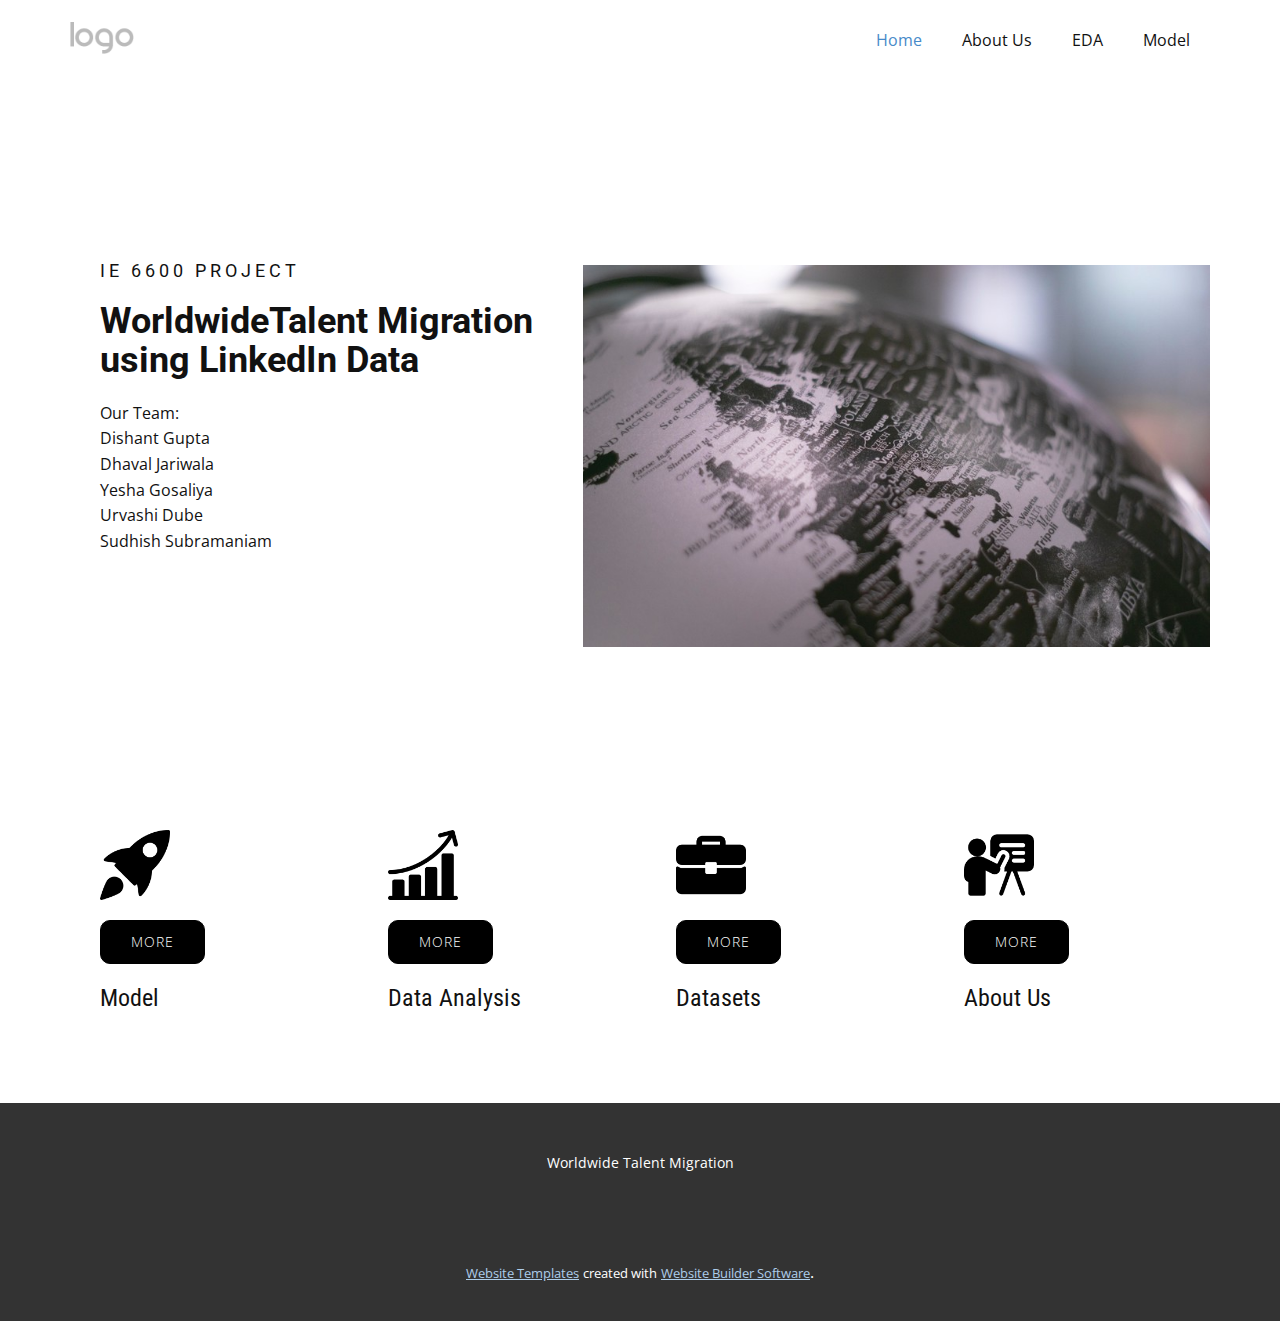
<file: project-RShiny- Thanos/app/www/html/index.html>
<!DOCTYPE html>
<html style="font-size: 16px;" lang="en"><head>
    <meta name="viewport" content="width=device-width, initial-scale=1.0">
    <meta charset="utf-8">
    <meta name="keywords" content="​Let nature boost your team&amp;apos;s creativity, INTUITIVE">
    <meta name="description" content="">
    <title>Home</title>
    <link rel="stylesheet" href="nicepage.css" media="screen">
<link rel="stylesheet" href="Home.css" media="screen">
    <script class="u-script" type="text/javascript" src="jquery.js" defer=""></script>
    <script class="u-script" type="text/javascript" src="nicepage.js" defer=""></script>
    <meta name="generator" content="Nicepage 5.1.5, nicepage.com">
    <link id="u-theme-google-font" rel="stylesheet" href="https://fonts.googleapis.com/css?family=Roboto:100,100i,300,300i,400,400i,500,500i,700,700i,900,900i|Open+Sans:300,300i,400,400i,500,500i,600,600i,700,700i,800,800i">
    <link id="u-page-google-font" rel="stylesheet" href="https://fonts.googleapis.com/css?family=Roboto+Condensed:300,300i,400,400i,700,700i">
    
    
    <script type="application/ld+json">{
		"@context": "http://schema.org",
		"@type": "Organization",
		"name": "",
		"logo": "images/default-logo.png"
}</script>
    <meta name="theme-color" content="#478ac9">
    <meta property="og:title" content="Home">
    <meta property="og:type" content="website">
  </head>
  <body data-home-page="Home.html" data-home-page-title="Home" class="u-body u-xl-mode" data-lang="en"><header class="u-clearfix u-header u-header" id="sec-365f"><div class="u-clearfix u-sheet u-valign-middle u-sheet-1">
        <a href="https://nicepage.com" class="u-image u-logo u-image-1">
          <img src="images/default-logo.png" class="u-logo-image u-logo-image-1">
        </a>
        <nav class="u-menu u-menu-one-level u-offcanvas u-menu-1">
          <div class="menu-collapse" style="font-size: 1rem; letter-spacing: 0px;">
            <a class="u-button-style u-custom-left-right-menu-spacing u-custom-padding-bottom u-custom-top-bottom-menu-spacing u-nav-link u-text-active-palette-1-base u-text-hover-palette-2-base" href="#">
              <svg class="u-svg-link" viewBox="0 0 24 24"><use xmlns:xlink="http://www.w3.org/1999/xlink" xlink:href="#menu-hamburger"></use></svg>
              <svg class="u-svg-content" version="1.1" id="menu-hamburger" viewBox="0 0 16 16" x="0px" y="0px" xmlns:xlink="http://www.w3.org/1999/xlink" xmlns="http://www.w3.org/2000/svg"><g><rect y="1" width="16" height="2"></rect><rect y="7" width="16" height="2"></rect><rect y="13" width="16" height="2"></rect>
</g></svg>
            </a>
          </div>
          <div class="u-custom-menu u-nav-container">
            <ul class="u-nav u-unstyled u-nav-1"><li class="u-nav-item"><a class="u-button-style u-nav-link u-text-active-palette-1-base u-text-hover-palette-2-base" href="Home.html" style="padding: 10px 20px;">Home</a>
</li><li class="u-nav-item"><a class="u-button-style u-nav-link u-text-active-palette-1-base u-text-hover-palette-2-base" href="About-Us.html" style="padding: 10px 20px;">About Us</a>
</li><li class="u-nav-item"><a class="u-button-style u-nav-link u-text-active-palette-1-base u-text-hover-palette-2-base" href="EDA.html" style="padding: 10px 20px;">EDA</a>
</li><li class="u-nav-item"><a class="u-button-style u-nav-link u-text-active-palette-1-base u-text-hover-palette-2-base" href="Model.html" style="padding: 10px 20px;">Model</a>
</li></ul>
          </div>
          <div class="u-custom-menu u-nav-container-collapse">
            <div class="u-black u-container-style u-inner-container-layout u-opacity u-opacity-95 u-sidenav">
              <div class="u-inner-container-layout u-sidenav-overflow">
                <div class="u-menu-close"></div>
                <ul class="u-align-center u-nav u-popupmenu-items u-unstyled u-nav-2"><li class="u-nav-item"><a class="u-button-style u-nav-link" href="Home.html">Home</a>
</li><li class="u-nav-item"><a class="u-button-style u-nav-link" href="About-Us.html">About Us</a>
</li><li class="u-nav-item"><a class="u-button-style u-nav-link" href="EDA.html">EDA</a>
</li><li class="u-nav-item"><a class="u-button-style u-nav-link" href="Model.html">Model</a>
</li></ul>
              </div>
            </div>
            <div class="u-black u-menu-overlay u-opacity u-opacity-70"></div>
          </div>
        </nav>
      </div></header>
    <section class="u-align-center u-clearfix u-section-1" id="carousel_847d">
      <div class="u-clearfix u-sheet u-sheet-1">
        <div class="u-clearfix u-expanded-width u-layout-wrap u-layout-wrap-1">
          <div class="u-layout">
            <div class="u-layout-row">
              <div class="u-align-left u-container-align-center-xs u-container-style u-layout-cell u-size-27-xl u-size-29-lg u-size-60-md u-size-60-sm u-size-60-xs u-layout-cell-1">
                <div class="u-container-layout u-container-layout-1">
                  <h6 class="u-align-center-xs u-text u-text-1">IE 6600 Project</h6>
                  <h2 class="u-align-center-xs u-text u-text-2"><b>WorldwideTalent Migration using​ LinkedIn Data</b>
                  </h2>
                  <p class="u-align-center-xs u-text u-text-3">Our Team:<br>Dishant Gupta<br> Dhaval Jariwala<br>Yesha Gosaliya<br>Urvashi Dube<br> Sudhish Subramaniam
                  </p>
                </div>
              </div>
              <div class="u-align-left u-container-style u-image u-image-contain u-layout-cell u-radius-10 u-size-31-lg u-size-33-xl u-size-60-md u-size-60-sm u-size-60-xs u-image-1" data-image-width="800" data-image-height="488">
                <div class="u-container-layout u-container-layout-2"></div>
              </div>
            </div>
          </div>
        </div>
        <div class="u-expanded-width u-list u-list-1">
          <div class="u-repeater u-repeater-1">
            <div class="u-align-left u-container-align-center-xs u-container-style u-list-item u-repeater-item u-white u-list-item-1">
              <div class="u-container-layout u-similar-container u-container-layout-3"><span class="u-align-center-xs u-file-icon u-icon u-icon-1"><img src="images/3064889.png" alt=""></span>
                <a href="Model.html" class="u-active-palette-1-base u-align-center-xs u-black u-border-1 u-border-active-grey-70 u-border-black u-border-hover-grey-70 u-btn u-btn-round u-button-style u-hover-palette-1-base u-radius-10 u-text-body-alt-color u-text-hover-white u-btn-1">more</a>
                <h4 class="u-align-center-xs u-custom-font u-font-roboto-condensed u-text u-text-4">Model</h4>
              </div>
            </div>
            <div class="u-align-left u-container-align-center-xs u-container-style u-list-item u-repeater-item u-video-cover u-white">
              <div class="u-container-layout u-similar-container u-container-layout-4"><span class="u-align-center-xs u-file-icon u-icon u-icon-2"><img src="images/2285559.png" alt=""></span>
                <a href="EDA.html" class="u-active-palette-1-base u-align-center-xs u-black u-border-1 u-border-active-grey-70 u-border-black u-border-hover-grey-70 u-btn u-btn-round u-button-style u-hover-palette-1-base u-radius-10 u-text-body-alt-color u-text-hover-white u-btn-2">more</a>
                <h4 class="u-align-center-xs u-custom-font u-font-roboto-condensed u-text u-text-5">Data Analysis</h4>
              </div>
            </div>
            <div class="u-align-left u-container-align-center-xs u-container-style u-list-item u-repeater-item u-video-cover u-white">
              <div class="u-container-layout u-similar-container u-container-layout-5"><span class="u-align-center-xs u-file-icon u-icon u-icon-3"><img src="images/522510.png" alt=""></span>
                <a href="https://datacatalog.worldbank.org/search/dataset/0038044/Talent-Migration---LinkedIn-Data-" class="u-active-palette-1-base u-align-center-xs u-black u-border-1 u-border-active-grey-70 u-border-black u-border-hover-grey-70 u-btn u-btn-round u-button-style u-hover-palette-1-base u-radius-10 u-text-body-alt-color u-text-hover-white u-btn-3">more</a>
                <h4 class="u-align-center-xs u-custom-font u-font-roboto-condensed u-text u-text-6">Datasets</h4>
              </div>
            </div>
            <div class="u-align-left u-container-align-center-xs u-container-style u-list-item u-repeater-item u-video-cover u-white">
              <div class="u-container-layout u-similar-container u-container-layout-6"><span class="u-align-center-xs u-file-icon u-icon u-icon-4"><img src="images/1436766.png" alt=""></span>
                <a href="About-Us.html" class="u-active-palette-1-base u-align-center-xs u-black u-border-1 u-border-active-grey-70 u-border-black u-border-hover-grey-70 u-btn u-btn-round u-button-style u-hover-palette-1-base u-radius-10 u-text-body-alt-color u-text-hover-white u-btn-4">more</a>
                <h4 class="u-align-center-xs u-custom-font u-font-roboto-condensed u-text u-text-7">About Us</h4>
              </div>
            </div>
          </div>
        </div>
      </div>
    </section>
    
    
    <footer class="u-align-center u-clearfix u-footer u-grey-80 u-footer" id="sec-2a1e"><div class="u-clearfix u-sheet u-sheet-1">
        <p class="u-small-text u-text u-text-variant u-text-1">Worldwide Talent Migration</p>
      </div></footer>
    <section class="u-backlink u-clearfix u-grey-80">
      <a class="u-link" href="https://nicepage.com/website-templates" target="_blank">
        <span>Website Templates</span>
      </a>
      <p class="u-text">
        <span>created with</span>
      </p>
      <a class="u-link" href="" target="_blank">
        <span>Website Builder Software</span>
      </a>. 
    </section>
  
</body></html>
</file>
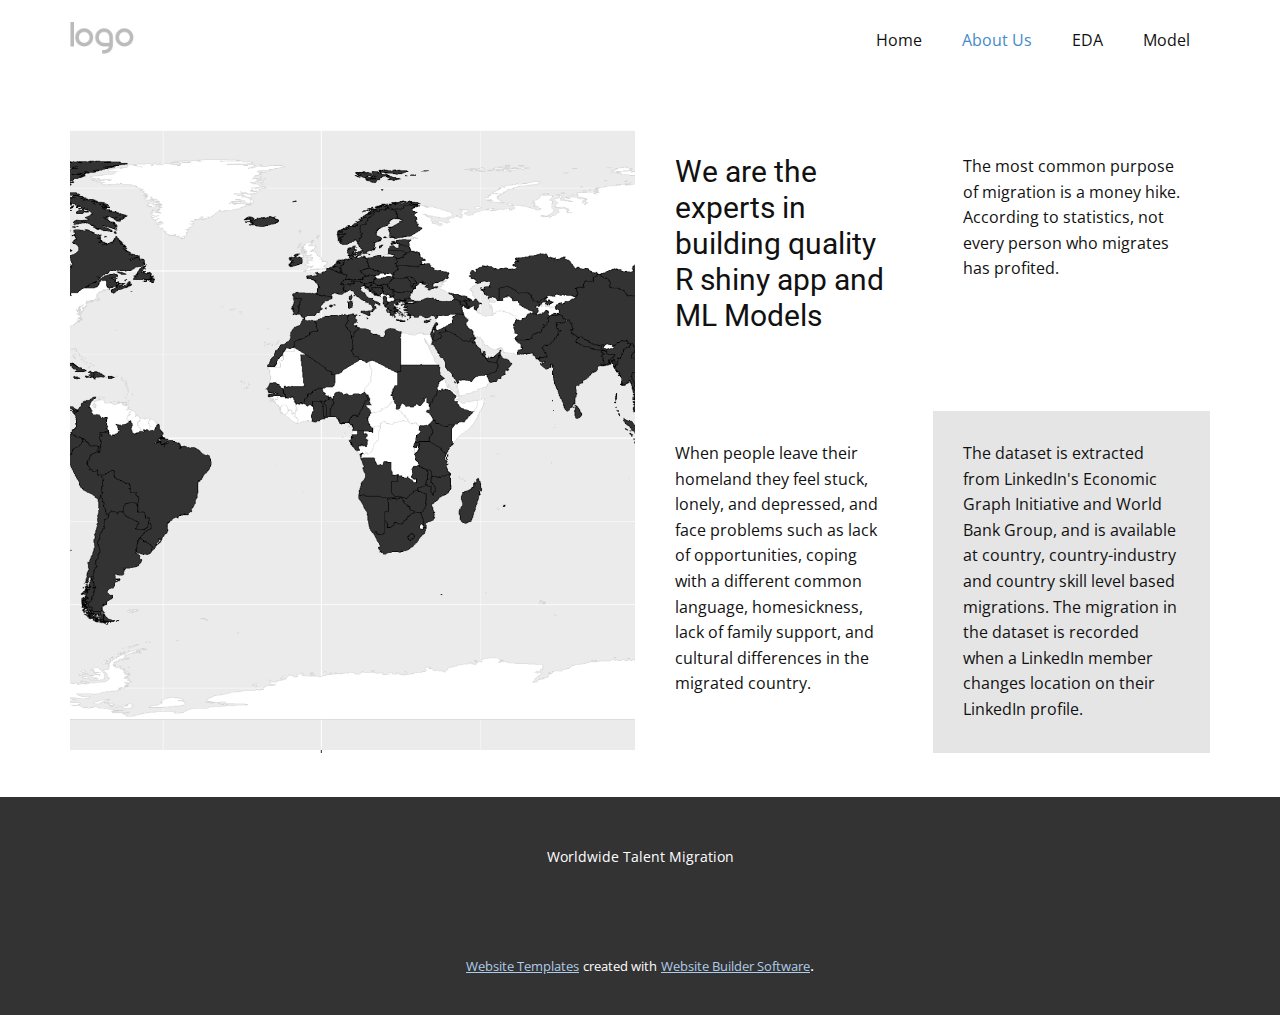
<file: project-RShiny- Thanos/app/www/html/About-Us.html>
<!DOCTYPE html>
<html style="font-size: 16px;" lang="en"><head>
    <meta name="viewport" content="width=device-width, initial-scale=1.0">
    <meta charset="utf-8">
    <meta name="keywords" content="">
    <meta name="description" content="">
    <title>About Us</title>
    <link rel="stylesheet" href="nicepage.css" media="screen">
<link rel="stylesheet" href="About-Us.css" media="screen">
    <script class="u-script" type="text/javascript" src="jquery.js" defer=""></script>
    <script class="u-script" type="text/javascript" src="nicepage.js" defer=""></script>
    <meta name="generator" content="Nicepage 5.1.5, nicepage.com">
    <link id="u-theme-google-font" rel="stylesheet" href="https://fonts.googleapis.com/css?family=Roboto:100,100i,300,300i,400,400i,500,500i,700,700i,900,900i|Open+Sans:300,300i,400,400i,500,500i,600,600i,700,700i,800,800i">
    
    
    <script type="application/ld+json">{
		"@context": "http://schema.org",
		"@type": "Organization",
		"name": "",
		"logo": "images/default-logo.png"
}</script>
    <meta name="theme-color" content="#478ac9">
    <meta property="og:title" content="About Us">
    <meta property="og:type" content="website">
  </head>
  <body class="u-body u-xl-mode" data-lang="en"><header class="u-clearfix u-header u-header" id="sec-365f"><div class="u-clearfix u-sheet u-valign-middle u-sheet-1">
        <a href="https://nicepage.com" class="u-image u-logo u-image-1">
          <img src="images/default-logo.png" class="u-logo-image u-logo-image-1">
        </a>
        <nav class="u-menu u-menu-one-level u-offcanvas u-menu-1">
          <div class="menu-collapse" style="font-size: 1rem; letter-spacing: 0px;">
            <a class="u-button-style u-custom-left-right-menu-spacing u-custom-padding-bottom u-custom-top-bottom-menu-spacing u-nav-link u-text-active-palette-1-base u-text-hover-palette-2-base" href="#">
              <svg class="u-svg-link" viewBox="0 0 24 24"><use xmlns:xlink="http://www.w3.org/1999/xlink" xlink:href="#menu-hamburger"></use></svg>
              <svg class="u-svg-content" version="1.1" id="menu-hamburger" viewBox="0 0 16 16" x="0px" y="0px" xmlns:xlink="http://www.w3.org/1999/xlink" xmlns="http://www.w3.org/2000/svg"><g><rect y="1" width="16" height="2"></rect><rect y="7" width="16" height="2"></rect><rect y="13" width="16" height="2"></rect>
</g></svg>
            </a>
          </div>
          <div class="u-custom-menu u-nav-container">
            <ul class="u-nav u-unstyled u-nav-1"><li class="u-nav-item"><a class="u-button-style u-nav-link u-text-active-palette-1-base u-text-hover-palette-2-base" href="Home.html" style="padding: 10px 20px;">Home</a>
</li><li class="u-nav-item"><a class="u-button-style u-nav-link u-text-active-palette-1-base u-text-hover-palette-2-base" href="About-Us.html" style="padding: 10px 20px;">About Us</a>
</li><li class="u-nav-item"><a class="u-button-style u-nav-link u-text-active-palette-1-base u-text-hover-palette-2-base" href="EDA.html" style="padding: 10px 20px;">EDA</a>
</li><li class="u-nav-item"><a class="u-button-style u-nav-link u-text-active-palette-1-base u-text-hover-palette-2-base" href="Model.html" style="padding: 10px 20px;">Model</a>
</li></ul>
          </div>
          <div class="u-custom-menu u-nav-container-collapse">
            <div class="u-black u-container-style u-inner-container-layout u-opacity u-opacity-95 u-sidenav">
              <div class="u-inner-container-layout u-sidenav-overflow">
                <div class="u-menu-close"></div>
                <ul class="u-align-center u-nav u-popupmenu-items u-unstyled u-nav-2"><li class="u-nav-item"><a class="u-button-style u-nav-link" href="Home.html">Home</a>
</li><li class="u-nav-item"><a class="u-button-style u-nav-link" href="About-Us.html">About Us</a>
</li><li class="u-nav-item"><a class="u-button-style u-nav-link" href="EDA.html">EDA</a>
</li><li class="u-nav-item"><a class="u-button-style u-nav-link" href="Model.html">Model</a>
</li></ul>
              </div>
            </div>
            <div class="u-black u-menu-overlay u-opacity u-opacity-70"></div>
          </div>
        </nav>
      </div></header>
    <section class="u-clearfix u-section-1" id="sec-c10e">
      <div class="u-clearfix u-sheet u-sheet-1">
        <div class="u-clearfix u-expanded-width u-gutter-10 u-layout-wrap u-layout-wrap-1">
          <div class="u-layout">
            <div class="u-layout-row">
              <div class="u-size-30 u-size-60-md">
                <div class="u-layout-col">
                  <div class="u-container-style u-image u-layout-cell u-left-cell u-size-60 u-image-1" src="" data-image-width="2082" data-image-height="1017">
                    <div class="u-container-layout u-valign-middle u-container-layout-1"></div>
                  </div>
                </div>
              </div>
              <div class="u-size-30 u-size-60-md">
                <div class="u-layout-col">
                  <div class="u-size-30">
                    <div class="u-layout-row">
                      <div class="u-align-left u-container-style u-layout-cell u-size-30 u-layout-cell-2">
                        <div class="u-container-layout u-valign-top u-container-layout-2">
                          <h3 class="u-text u-text-1">We are the experts in building quality R shiny app and ML Models</h3>
                        </div>
                      </div>
                      <div class="u-align-left u-container-style u-layout-cell u-right-cell u-size-30 u-layout-cell-3">
                        <div class="u-container-layout u-valign-top u-container-layout-3">
                          <p class="u-text u-text-2"> The most common purpose of migration is a money hike. According to
statistics, not every person who migrates has profited. </p>
                        </div>
                      </div>
                    </div>
                  </div>
                  <div class="u-size-30">
                    <div class="u-layout-row">
                      <div class="u-align-left u-container-style u-layout-cell u-size-30 u-layout-cell-4">
                        <div class="u-container-layout u-valign-top u-container-layout-4">
                          <p class="u-text u-text-3"> When people
leave their homeland they feel stuck, lonely, and depressed, and face
problems such as lack of opportunities, coping with a different
common language, homesickness, lack of family support, and cultural
differences in the migrated country. </p>
                        </div>
                      </div>
                      <div class="u-align-left u-container-style u-grey-10 u-layout-cell u-right-cell u-size-30 u-layout-cell-5">
                        <div class="u-container-layout u-valign-top u-container-layout-5">
                          <p class="u-text u-text-4"> The dataset is extracted from LinkedIn's Economic Graph Initiative and
World Bank Group, and is available at country, country-industry and
country skill level based migrations.
The migration in the dataset is recorded when a LinkedIn member
changes location on their LinkedIn profile.</p>
                        </div>
                      </div>
                    </div>
                  </div>
                </div>
              </div>
            </div>
          </div>
        </div>
      </div>
    </section>
    
    
    <footer class="u-align-center u-clearfix u-footer u-grey-80 u-footer" id="sec-2a1e"><div class="u-clearfix u-sheet u-sheet-1">
        <p class="u-small-text u-text u-text-variant u-text-1">Worldwide Talent Migration</p>
      </div></footer>
    <section class="u-backlink u-clearfix u-grey-80">
      <a class="u-link" href="https://nicepage.com/website-templates" target="_blank">
        <span>Website Templates</span>
      </a>
      <p class="u-text">
        <span>created with</span>
      </p>
      <a class="u-link" href="" target="_blank">
        <span>Website Builder Software</span>
      </a>. 
    </section>
  
</body></html>
</file>
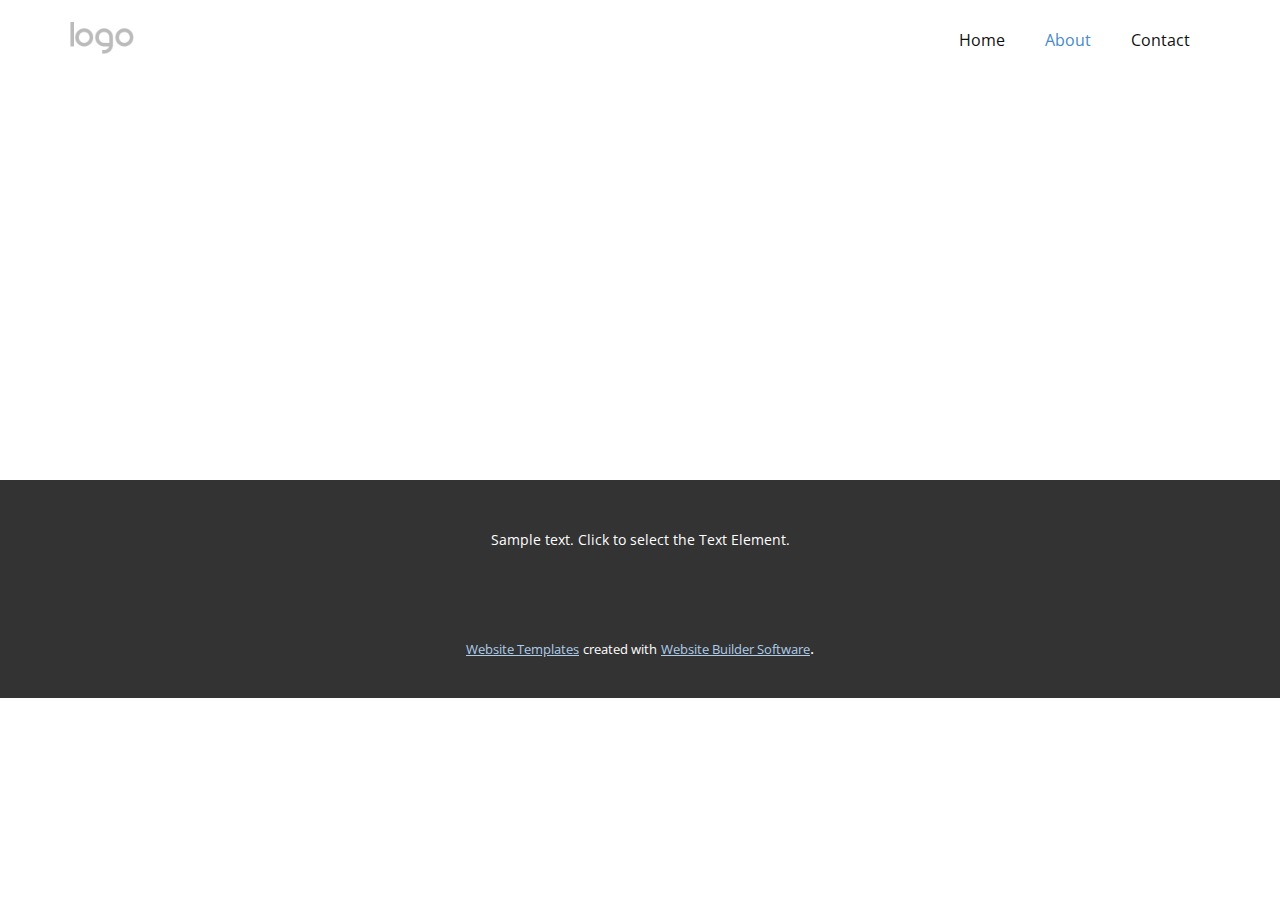
<file: project-RShiny- Thanos/app/www/html/About.html>
<!DOCTYPE html>
<html style="font-size: 16px;" lang="en"><head>
    <meta name="viewport" content="width=device-width, initial-scale=1.0">
    <meta charset="utf-8">
    <meta name="keywords" content="">
    <meta name="description" content="">
    <title>About</title>
    <link rel="stylesheet" href="nicepage.css" media="screen">
<link rel="stylesheet" href="About.css" media="screen">
    <script class="u-script" type="text/javascript" src="jquery.js" defer=""></script>
    <script class="u-script" type="text/javascript" src="nicepage.js" defer=""></script>
    <meta name="generator" content="Nicepage 5.1.5, nicepage.com">
    <link id="u-theme-google-font" rel="stylesheet" href="https://fonts.googleapis.com/css?family=Roboto:100,100i,300,300i,400,400i,500,500i,700,700i,900,900i|Open+Sans:300,300i,400,400i,500,500i,600,600i,700,700i,800,800i">
    
    
    <script type="application/ld+json">{
		"@context": "http://schema.org",
		"@type": "Organization",
		"name": "",
		"logo": "images/default-logo.png"
}</script>
    <meta name="theme-color" content="#478ac9">
    <meta property="og:title" content="About">
    <meta property="og:type" content="website">
  </head>
  <body class="u-body u-xl-mode" data-lang="en"><header class="u-clearfix u-header u-header" id="sec-365f"><div class="u-clearfix u-sheet u-valign-middle u-sheet-1">
        <a href="https://nicepage.com" class="u-image u-logo u-image-1">
          <img src="images/default-logo.png" class="u-logo-image u-logo-image-1">
        </a>
        <nav class="u-menu u-menu-dropdown u-offcanvas u-menu-1">
          <div class="menu-collapse" style="font-size: 1rem; letter-spacing: 0px;">
            <a class="u-button-style u-custom-left-right-menu-spacing u-custom-padding-bottom u-custom-top-bottom-menu-spacing u-nav-link u-text-active-palette-1-base u-text-hover-palette-2-base" href="#">
              <svg class="u-svg-link" viewBox="0 0 24 24"><use xmlns:xlink="http://www.w3.org/1999/xlink" xlink:href="#menu-hamburger"></use></svg>
              <svg class="u-svg-content" version="1.1" id="menu-hamburger" viewBox="0 0 16 16" x="0px" y="0px" xmlns:xlink="http://www.w3.org/1999/xlink" xmlns="http://www.w3.org/2000/svg"><g><rect y="1" width="16" height="2"></rect><rect y="7" width="16" height="2"></rect><rect y="13" width="16" height="2"></rect>
</g></svg>
            </a>
          </div>
          <div class="u-nav-container">
            <ul class="u-nav u-unstyled u-nav-1"><li class="u-nav-item"><a class="u-button-style u-nav-link u-text-active-palette-1-base u-text-hover-palette-2-base" href="Home.html" style="padding: 10px 20px;">Home</a>
</li><li class="u-nav-item"><a class="u-button-style u-nav-link u-text-active-palette-1-base u-text-hover-palette-2-base" href="About.html" style="padding: 10px 20px;">About</a>
</li><li class="u-nav-item"><a class="u-button-style u-nav-link u-text-active-palette-1-base u-text-hover-palette-2-base" href="Contact.html" style="padding: 10px 20px;">Contact</a>
</li></ul>
          </div>
          <div class="u-nav-container-collapse">
            <div class="u-black u-container-style u-inner-container-layout u-opacity u-opacity-95 u-sidenav">
              <div class="u-inner-container-layout u-sidenav-overflow">
                <div class="u-menu-close"></div>
                <ul class="u-align-center u-nav u-popupmenu-items u-unstyled u-nav-2"><li class="u-nav-item"><a class="u-button-style u-nav-link" href="Home.html">Home</a>
</li><li class="u-nav-item"><a class="u-button-style u-nav-link" href="About.html">About</a>
</li><li class="u-nav-item"><a class="u-button-style u-nav-link" href="Contact.html">Contact</a>
</li></ul>
              </div>
            </div>
            <div class="u-black u-menu-overlay u-opacity u-opacity-70"></div>
          </div>
        </nav>
      </div></header>
    <section class="u-clearfix u-section-1" id="sec-3f02">
      <div class="u-clearfix u-sheet u-sheet-1"></div>
    </section>
    
    
    <footer class="u-align-center u-clearfix u-footer u-grey-80 u-footer" id="sec-2a1e"><div class="u-clearfix u-sheet u-sheet-1">
        <p class="u-small-text u-text u-text-variant u-text-1">Sample text. Click to select the Text Element.</p>
      </div></footer>
    <section class="u-backlink u-clearfix u-grey-80">
      <a class="u-link" href="https://nicepage.com/website-templates" target="_blank">
        <span>Website Templates</span>
      </a>
      <p class="u-text">
        <span>created with</span>
      </p>
      <a class="u-link" href="" target="_blank">
        <span>Website Builder Software</span>
      </a>. 
    </section>
  
</body></html>
</file>
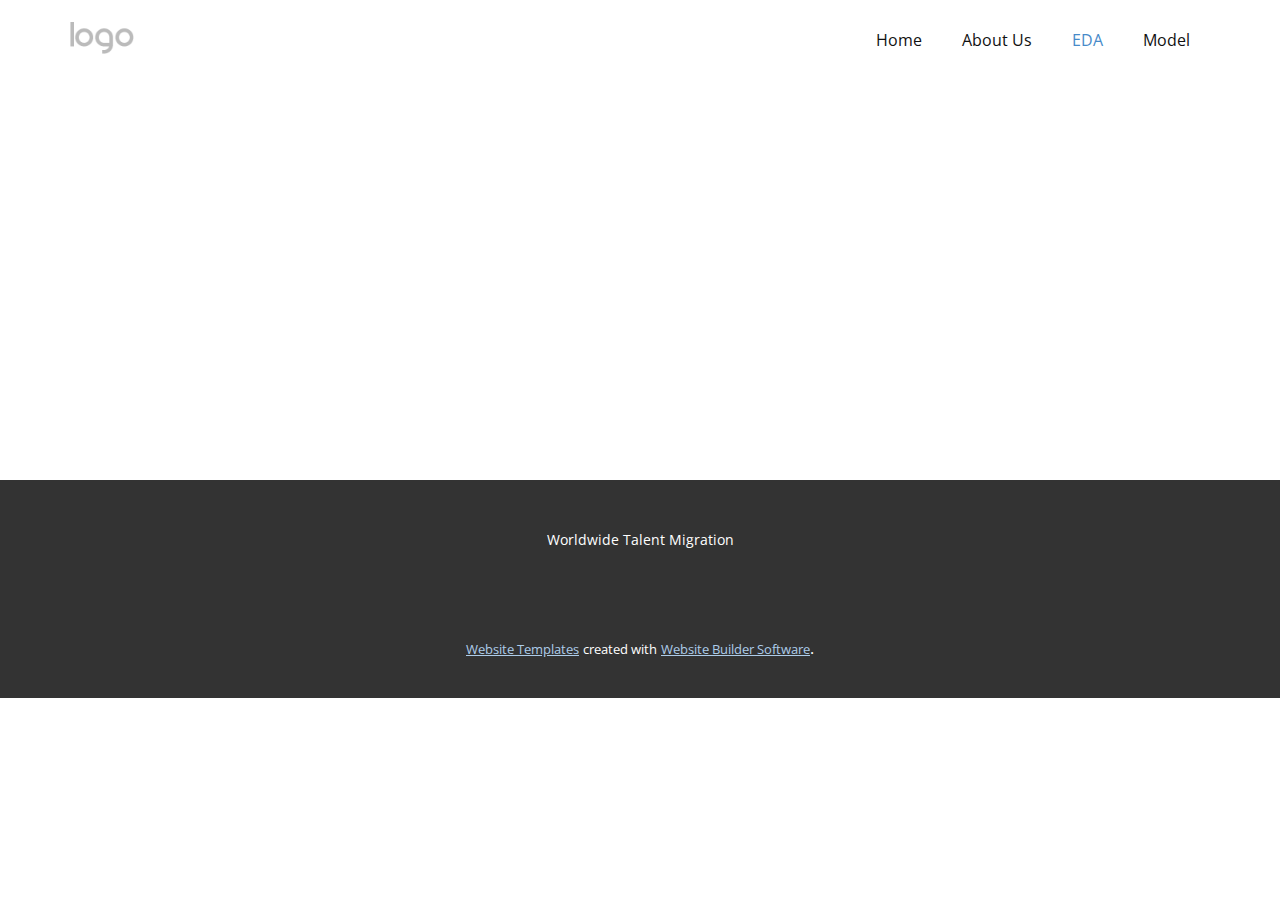
<file: project-RShiny- Thanos/app/www/html/EDA.html>
<!DOCTYPE html>
<html style="font-size: 16px;" lang="en"><head>
    <meta name="viewport" content="width=device-width, initial-scale=1.0">
    <meta charset="utf-8">
    <meta name="keywords" content="">
    <meta name="description" content="">
    <title>EDA</title>
    <link rel="stylesheet" href="nicepage.css" media="screen">
<link rel="stylesheet" href="EDA.css" media="screen">
    <script class="u-script" type="text/javascript" src="jquery.js" defer=""></script>
    <script class="u-script" type="text/javascript" src="nicepage.js" defer=""></script>
    <meta name="generator" content="Nicepage 5.1.5, nicepage.com">
    <link id="u-theme-google-font" rel="stylesheet" href="https://fonts.googleapis.com/css?family=Roboto:100,100i,300,300i,400,400i,500,500i,700,700i,900,900i|Open+Sans:300,300i,400,400i,500,500i,600,600i,700,700i,800,800i">
    
    
    <script type="application/ld+json">{
		"@context": "http://schema.org",
		"@type": "Organization",
		"name": "",
		"logo": "images/default-logo.png"
}</script>
    <meta name="theme-color" content="#478ac9">
    <meta property="og:title" content="EDA">
    <meta property="og:type" content="website">
  </head>
  <body class="u-body u-xl-mode" data-lang="en"><header class="u-clearfix u-header u-header" id="sec-365f"><div class="u-clearfix u-sheet u-valign-middle u-sheet-1">
        <a href="https://nicepage.com" class="u-image u-logo u-image-1">
          <img src="images/default-logo.png" class="u-logo-image u-logo-image-1">
        </a>
        <nav class="u-menu u-menu-one-level u-offcanvas u-menu-1">
          <div class="menu-collapse" style="font-size: 1rem; letter-spacing: 0px;">
            <a class="u-button-style u-custom-left-right-menu-spacing u-custom-padding-bottom u-custom-top-bottom-menu-spacing u-nav-link u-text-active-palette-1-base u-text-hover-palette-2-base" href="#">
              <svg class="u-svg-link" viewBox="0 0 24 24"><use xmlns:xlink="http://www.w3.org/1999/xlink" xlink:href="#menu-hamburger"></use></svg>
              <svg class="u-svg-content" version="1.1" id="menu-hamburger" viewBox="0 0 16 16" x="0px" y="0px" xmlns:xlink="http://www.w3.org/1999/xlink" xmlns="http://www.w3.org/2000/svg"><g><rect y="1" width="16" height="2"></rect><rect y="7" width="16" height="2"></rect><rect y="13" width="16" height="2"></rect>
</g></svg>
            </a>
          </div>
          <div class="u-custom-menu u-nav-container">
            <ul class="u-nav u-unstyled u-nav-1"><li class="u-nav-item"><a class="u-button-style u-nav-link u-text-active-palette-1-base u-text-hover-palette-2-base" href="Home.html" style="padding: 10px 20px;">Home</a>
</li><li class="u-nav-item"><a class="u-button-style u-nav-link u-text-active-palette-1-base u-text-hover-palette-2-base" href="About-Us.html" style="padding: 10px 20px;">About Us</a>
</li><li class="u-nav-item"><a class="u-button-style u-nav-link u-text-active-palette-1-base u-text-hover-palette-2-base" href="EDA.html" style="padding: 10px 20px;">EDA</a>
</li><li class="u-nav-item"><a class="u-button-style u-nav-link u-text-active-palette-1-base u-text-hover-palette-2-base" href="Model.html" style="padding: 10px 20px;">Model</a>
</li></ul>
          </div>
          <div class="u-custom-menu u-nav-container-collapse">
            <div class="u-black u-container-style u-inner-container-layout u-opacity u-opacity-95 u-sidenav">
              <div class="u-inner-container-layout u-sidenav-overflow">
                <div class="u-menu-close"></div>
                <ul class="u-align-center u-nav u-popupmenu-items u-unstyled u-nav-2"><li class="u-nav-item"><a class="u-button-style u-nav-link" href="Home.html">Home</a>
</li><li class="u-nav-item"><a class="u-button-style u-nav-link" href="About-Us.html">About Us</a>
</li><li class="u-nav-item"><a class="u-button-style u-nav-link" href="EDA.html">EDA</a>
</li><li class="u-nav-item"><a class="u-button-style u-nav-link" href="Model.html">Model</a>
</li></ul>
              </div>
            </div>
            <div class="u-black u-menu-overlay u-opacity u-opacity-70"></div>
          </div>
        </nav>
      </div></header>
    <section class="u-clearfix u-section-1" id="sec-6eb1">
      <div class="u-clearfix u-sheet u-sheet-1"></div>
    </section>
    
    
    <footer class="u-align-center u-clearfix u-footer u-grey-80 u-footer" id="sec-2a1e"><div class="u-clearfix u-sheet u-sheet-1">
        <p class="u-small-text u-text u-text-variant u-text-1">Worldwide Talent Migration</p>
      </div></footer>
    <section class="u-backlink u-clearfix u-grey-80">
      <a class="u-link" href="https://nicepage.com/website-templates" target="_blank">
        <span>Website Templates</span>
      </a>
      <p class="u-text">
        <span>created with</span>
      </p>
      <a class="u-link" href="" target="_blank">
        <span>Website Builder Software</span>
      </a>. 
    </section>
  
</body></html>
</file>
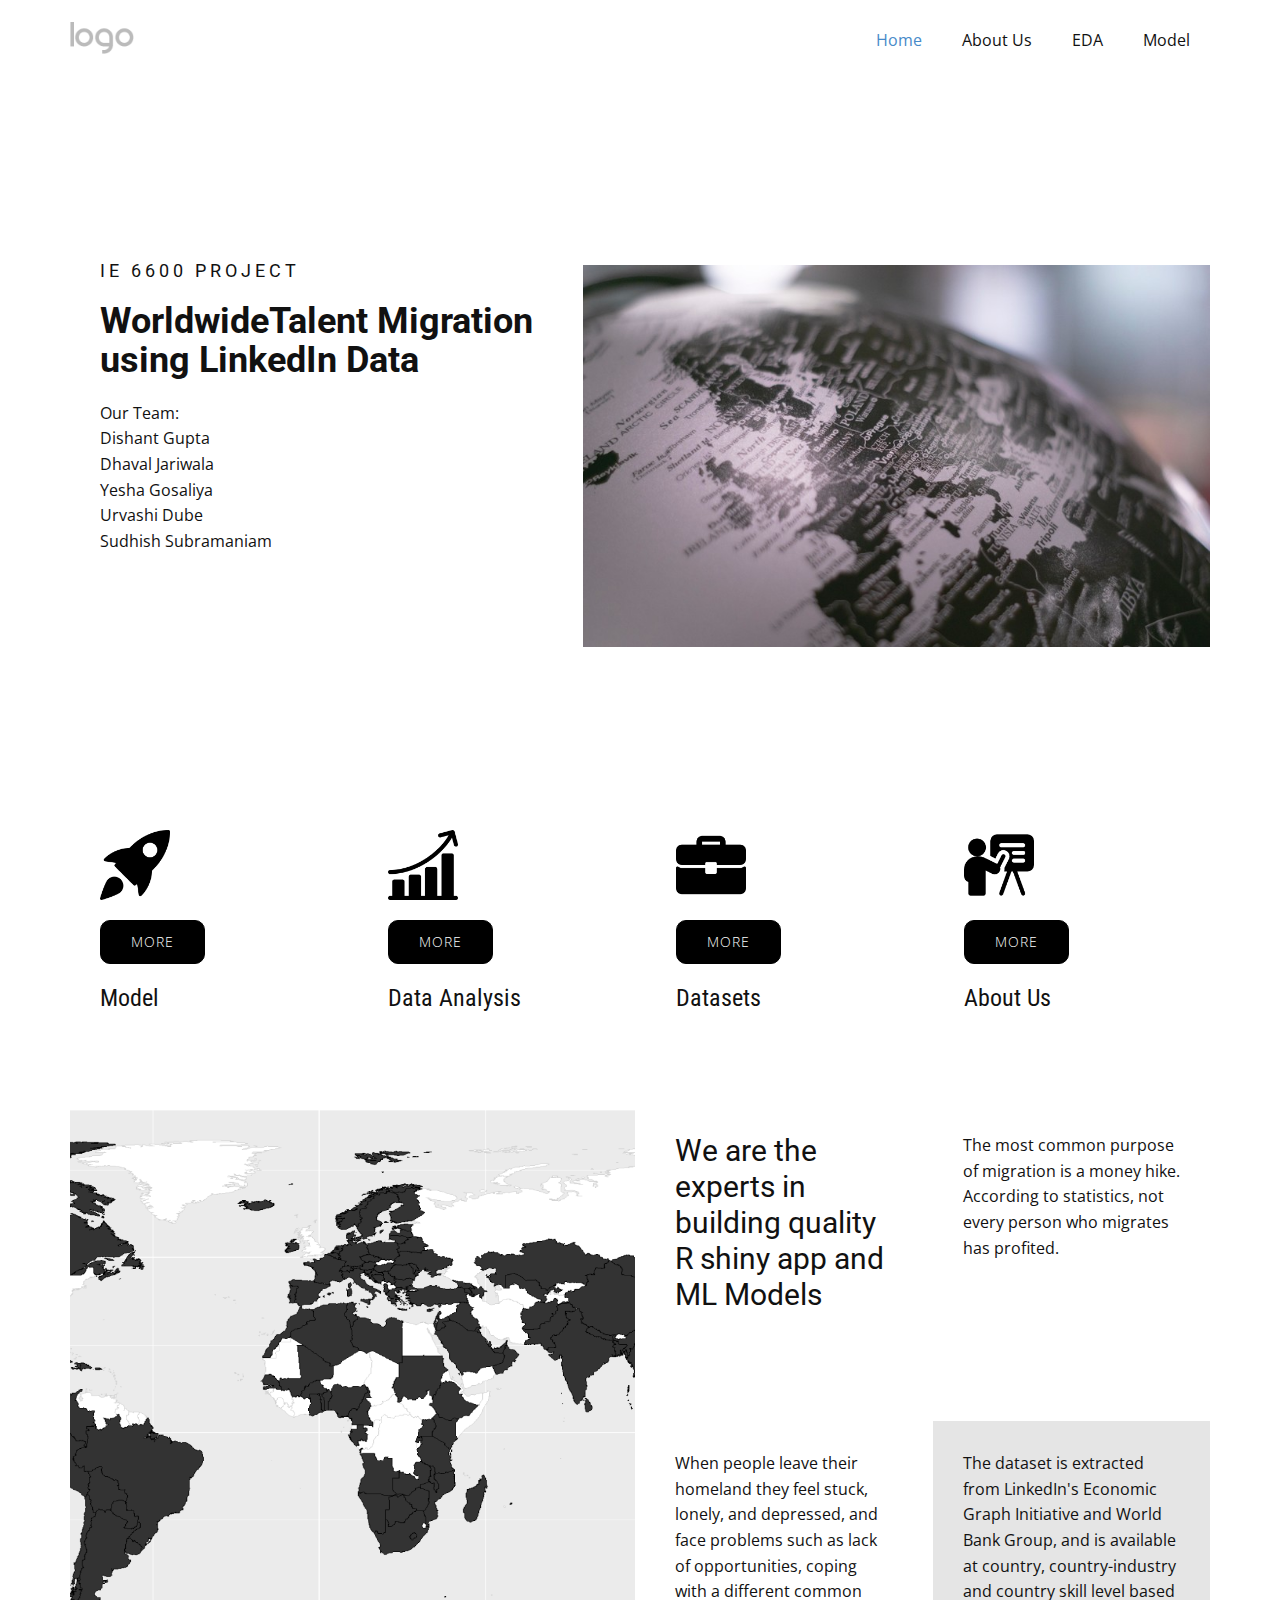
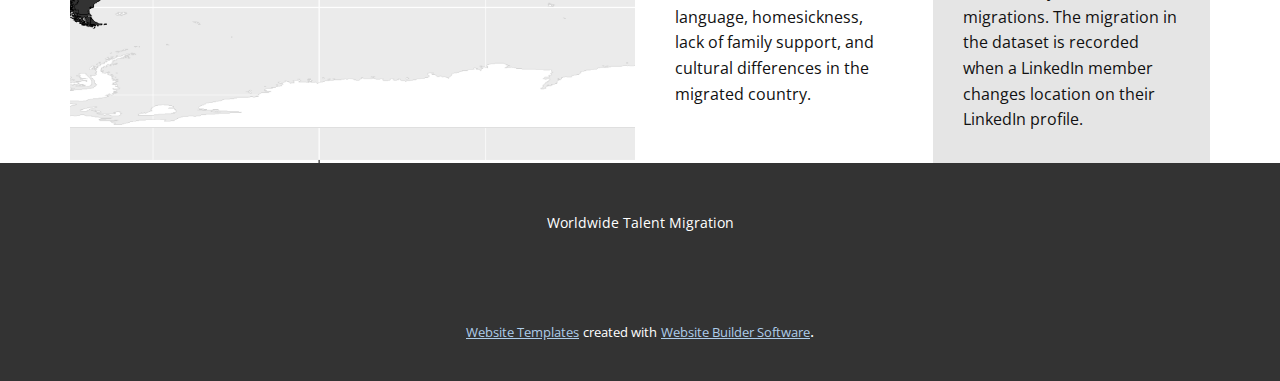
<file: project-RShiny- Thanos/app/www/html/Home.html>
<!DOCTYPE html>
<html style="font-size: 16px;" lang="en"><head>
    <meta name="viewport" content="width=device-width, initial-scale=1.0">
    <meta charset="utf-8">
    <meta name="keywords" content="​Let nature boost your team&amp;apos;s creativity, INTUITIVE">
    <meta name="description" content="">
    <title>Home</title>
    <link rel="stylesheet" href="nicepage.css" media="screen">
<link rel="stylesheet" href="Home.css" media="screen">
    <script class="u-script" type="text/javascript" src="jquery.js" defer=""></script>
    <script class="u-script" type="text/javascript" src="nicepage.js" defer=""></script>
    <meta name="generator" content="Nicepage 5.1.5, nicepage.com">
    <link id="u-theme-google-font" rel="stylesheet" href="https://fonts.googleapis.com/css?family=Roboto:100,100i,300,300i,400,400i,500,500i,700,700i,900,900i|Open+Sans:300,300i,400,400i,500,500i,600,600i,700,700i,800,800i">
    <link id="u-page-google-font" rel="stylesheet" href="https://fonts.googleapis.com/css?family=Roboto+Condensed:300,300i,400,400i,700,700i">
    
    
    
    <script type="application/ld+json">{
		"@context": "http://schema.org",
		"@type": "Organization",
		"name": "",
		"logo": "images/default-logo.png"
}</script>
    <meta name="theme-color" content="#478ac9">
    <meta property="og:title" content="Home">
    <meta property="og:type" content="website">
  </head>
  <body class="u-body u-xl-mode" data-lang="en"><header class="u-clearfix u-header u-header" id="sec-365f"><div class="u-clearfix u-sheet u-valign-middle u-sheet-1">
        <a href="https://nicepage.com" class="u-image u-logo u-image-1">
          <img src="images/default-logo.png" class="u-logo-image u-logo-image-1">
        </a>
        <nav class="u-menu u-menu-one-level u-offcanvas u-menu-1">
          <div class="menu-collapse" style="font-size: 1rem; letter-spacing: 0px;">
            <a class="u-button-style u-custom-left-right-menu-spacing u-custom-padding-bottom u-custom-top-bottom-menu-spacing u-nav-link u-text-active-palette-1-base u-text-hover-palette-2-base" href="#">
              <svg class="u-svg-link" viewBox="0 0 24 24"><use xmlns:xlink="http://www.w3.org/1999/xlink" xlink:href="#menu-hamburger"></use></svg>
              <svg class="u-svg-content" version="1.1" id="menu-hamburger" viewBox="0 0 16 16" x="0px" y="0px" xmlns:xlink="http://www.w3.org/1999/xlink" xmlns="http://www.w3.org/2000/svg"><g><rect y="1" width="16" height="2"></rect><rect y="7" width="16" height="2"></rect><rect y="13" width="16" height="2"></rect>
</g></svg>
            </a>
          </div>
          <div class="u-custom-menu u-nav-container">
            <ul class="u-nav u-unstyled u-nav-1"><li class="u-nav-item"><a class="u-button-style u-nav-link u-text-active-palette-1-base u-text-hover-palette-2-base" href="Home.html" style="padding: 10px 20px;">Home</a>
</li><li class="u-nav-item"><a class="u-button-style u-nav-link u-text-active-palette-1-base u-text-hover-palette-2-base" href="About-Us.html" style="padding: 10px 20px;">About Us</a>
</li><li class="u-nav-item"><a class="u-button-style u-nav-link u-text-active-palette-1-base u-text-hover-palette-2-base" href="EDA.html" style="padding: 10px 20px;">EDA</a>
</li><li class="u-nav-item"><a class="u-button-style u-nav-link u-text-active-palette-1-base u-text-hover-palette-2-base" href="Model.html" style="padding: 10px 20px;">Model</a>
</li></ul>
          </div>
          <div class="u-custom-menu u-nav-container-collapse">
            <div class="u-black u-container-style u-inner-container-layout u-opacity u-opacity-95 u-sidenav">
              <div class="u-inner-container-layout u-sidenav-overflow">
                <div class="u-menu-close"></div>
                <ul class="u-align-center u-nav u-popupmenu-items u-unstyled u-nav-2"><li class="u-nav-item"><a class="u-button-style u-nav-link" href="Home.html">Home</a>
</li><li class="u-nav-item"><a class="u-button-style u-nav-link" href="About-Us.html">About Us</a>
</li><li class="u-nav-item"><a class="u-button-style u-nav-link" href="EDA.html">EDA</a>
</li><li class="u-nav-item"><a class="u-button-style u-nav-link" href="Model.html">Model</a>
</li></ul>
              </div>
            </div>
            <div class="u-black u-menu-overlay u-opacity u-opacity-70"></div>
          </div>
        </nav>
      </div></header>
    <section class="u-align-center u-clearfix u-section-1" id="carousel_847d">
      <div class="u-clearfix u-sheet u-sheet-1">
        <div class="u-clearfix u-expanded-width u-layout-wrap u-layout-wrap-1">
          <div class="u-layout">
            <div class="u-layout-row">
              <div class="u-align-left u-container-align-center-xs u-container-style u-layout-cell u-size-27-xl u-size-29-lg u-size-60-md u-size-60-sm u-size-60-xs u-layout-cell-1">
                <div class="u-container-layout u-container-layout-1">
                  <h6 class="u-align-center-xs u-text u-text-1">IE 6600 Project</h6>
                  <h2 class="u-align-center-xs u-text u-text-2"><b>WorldwideTalent Migration using​ LinkedIn Data</b>
                  </h2>
                  <p class="u-align-center-xs u-text u-text-3">Our Team:<br>Dishant Gupta<br> Dhaval Jariwala<br>Yesha Gosaliya<br>Urvashi Dube<br> Sudhish Subramaniam
                  </p>
                </div>
              </div>
              <div class="u-align-left u-container-style u-image u-image-contain u-layout-cell u-radius-10 u-size-31-lg u-size-33-xl u-size-60-md u-size-60-sm u-size-60-xs u-image-1" data-image-width="800" data-image-height="488">
                <div class="u-container-layout u-container-layout-2"></div>
              </div>
            </div>
          </div>
        </div>
        <div class="u-expanded-width u-list u-list-1">
          <div class="u-repeater u-repeater-1">
            <div class="u-align-left u-container-align-center-xs u-container-style u-list-item u-repeater-item u-white u-list-item-1">
              <div class="u-container-layout u-similar-container u-container-layout-3"><span class="u-align-center-xs u-file-icon u-icon u-icon-1"><img src="images/3064889.png" alt=""></span>
                <a href="Model.html" class="u-active-palette-1-base u-align-center-xs u-black u-border-1 u-border-active-grey-70 u-border-black u-border-hover-grey-70 u-btn u-btn-round u-button-style u-hover-palette-1-base u-radius-10 u-text-body-alt-color u-text-hover-white u-btn-1">more</a>
                <h4 class="u-align-center-xs u-custom-font u-font-roboto-condensed u-text u-text-4">Model</h4>
              </div>
            </div>
            <div class="u-align-left u-container-align-center-xs u-container-style u-list-item u-repeater-item u-video-cover u-white">
              <div class="u-container-layout u-similar-container u-container-layout-4"><span class="u-align-center-xs u-file-icon u-icon u-icon-2"><img src="images/2285559.png" alt=""></span>
                <a href="EDA.html" class="u-active-palette-1-base u-align-center-xs u-black u-border-1 u-border-active-grey-70 u-border-black u-border-hover-grey-70 u-btn u-btn-round u-button-style u-hover-palette-1-base u-radius-10 u-text-body-alt-color u-text-hover-white u-btn-2">more</a>
                <h4 class="u-align-center-xs u-custom-font u-font-roboto-condensed u-text u-text-5">Data Analysis</h4>
              </div>
            </div>
            <div class="u-align-left u-container-align-center-xs u-container-style u-list-item u-repeater-item u-video-cover u-white">
              <div class="u-container-layout u-similar-container u-container-layout-5"><span class="u-align-center-xs u-file-icon u-icon u-icon-3"><img src="images/522510.png" alt=""></span>
                <a href="https://datacatalog.worldbank.org/search/dataset/0038044/Talent-Migration---LinkedIn-Data-" class="u-active-palette-1-base u-align-center-xs u-black u-border-1 u-border-active-grey-70 u-border-black u-border-hover-grey-70 u-btn u-btn-round u-button-style u-hover-palette-1-base u-radius-10 u-text-body-alt-color u-text-hover-white u-btn-3">more</a>
                <h4 class="u-align-center-xs u-custom-font u-font-roboto-condensed u-text u-text-6">Datasets</h4>
              </div>
            </div>
            <div class="u-align-left u-container-align-center-xs u-container-style u-list-item u-repeater-item u-video-cover u-white">
              <div class="u-container-layout u-similar-container u-container-layout-6"><span class="u-align-center-xs u-file-icon u-icon u-icon-4"><img src="images/1436766.png" alt=""></span>
                <a href="About-Us.html" class="u-active-palette-1-base u-align-center-xs u-black u-border-1 u-border-active-grey-70 u-border-black u-border-hover-grey-70 u-btn u-btn-round u-button-style u-hover-palette-1-base u-radius-10 u-text-body-alt-color u-text-hover-white u-btn-4">more</a>
                <h4 class="u-align-center-xs u-custom-font u-font-roboto-condensed u-text u-text-7">About Us</h4>
              </div>
            </div>
          </div>
        </div>
      </div>
    </section>
    <section class="u-clearfix u-section-2" id="sec-a368">
      <div class="u-clearfix u-sheet u-sheet-1">
        <div class="u-clearfix u-expanded-width u-gutter-10 u-layout-wrap u-layout-wrap-1">
          <div class="u-layout">
            <div class="u-layout-row">
              <div class="u-size-30 u-size-60-md">
                <div class="u-layout-col">
                  <div class="u-container-style u-image u-layout-cell u-left-cell u-size-60 u-image-1" src="" data-image-width="2082" data-image-height="1017">
                    <div class="u-container-layout u-valign-middle u-container-layout-1"></div>
                  </div>
                </div>
              </div>
              <div class="u-size-30 u-size-60-md">
                <div class="u-layout-col">
                  <div class="u-size-30">
                    <div class="u-layout-row">
                      <div class="u-align-left u-container-style u-layout-cell u-size-30 u-layout-cell-2">
                        <div class="u-container-layout u-valign-top u-container-layout-2">
                          <h3 class="u-text u-text-1">We are the experts in building quality R shiny app and ML Models</h3>
                        </div>
                      </div>
                      <div class="u-align-left u-container-style u-layout-cell u-right-cell u-size-30 u-layout-cell-3">
                        <div class="u-container-layout u-valign-top u-container-layout-3">
                          <p class="u-text u-text-2"> The most common purpose of migration is a money hike. According to
statistics, not every person who migrates has profited. </p>
                        </div>
                      </div>
                    </div>
                  </div>
                  <div class="u-size-30">
                    <div class="u-layout-row">
                      <div class="u-align-left u-container-style u-layout-cell u-size-30 u-layout-cell-4">
                        <div class="u-container-layout u-valign-top u-container-layout-4">
                          <p class="u-text u-text-3"> When people
leave their homeland they feel stuck, lonely, and depressed, and face
problems such as lack of opportunities, coping with a different
common language, homesickness, lack of family support, and cultural
differences in the migrated country. </p>
                        </div>
                      </div>
                      <div class="u-align-left u-container-style u-grey-10 u-layout-cell u-right-cell u-size-30 u-layout-cell-5">
                        <div class="u-container-layout u-valign-top u-container-layout-5">
                          <p class="u-text u-text-4"> The dataset is extracted from LinkedIn's Economic Graph Initiative and
World Bank Group, and is available at country, country-industry and
country skill level based migrations.
The migration in the dataset is recorded when a LinkedIn member
changes location on their LinkedIn profile.</p>
                        </div>
                      </div>
                    </div>
                  </div>
                </div>
              </div>
            </div>
          </div>
        </div>
      </div>
    </section>
    
    
    <footer class="u-align-center u-clearfix u-footer u-grey-80 u-footer" id="sec-2a1e"><div class="u-clearfix u-sheet u-sheet-1">
        <p class="u-small-text u-text u-text-variant u-text-1">Worldwide Talent Migration</p>
      </div></footer>
    <section class="u-backlink u-clearfix u-grey-80">
      <a class="u-link" href="https://nicepage.com/website-templates" target="_blank">
        <span>Website Templates</span>
      </a>
      <p class="u-text">
        <span>created with</span>
      </p>
      <a class="u-link" href="" target="_blank">
        <span>Website Builder Software</span>
      </a>. 
    </section>
  
</body></html>
</file>
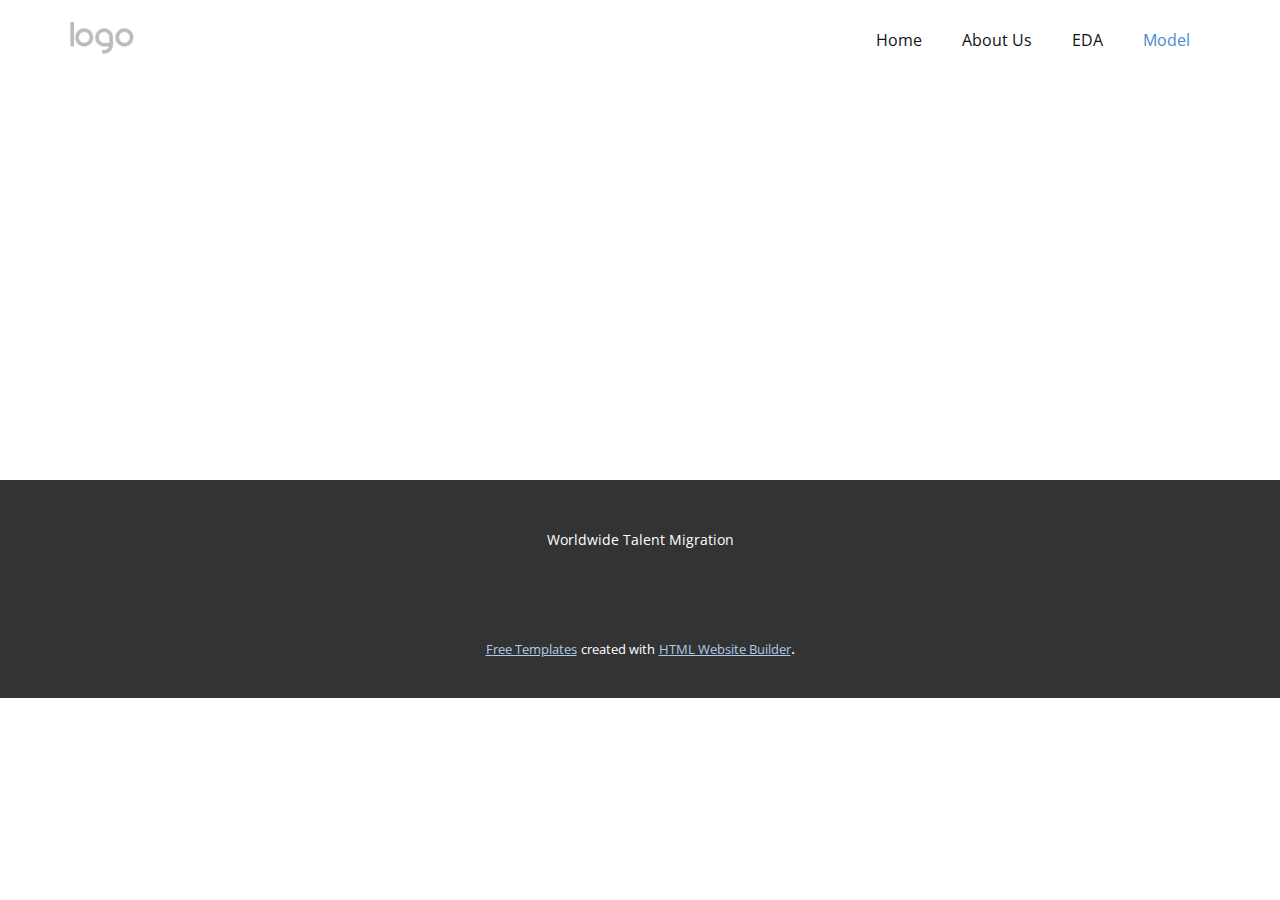
<file: project-RShiny- Thanos/app/www/html/Model.html>
<!DOCTYPE html>
<html style="font-size: 16px;" lang="en"><head>
    <meta name="viewport" content="width=device-width, initial-scale=1.0">
    <meta charset="utf-8">
    <meta name="keywords" content="">
    <meta name="description" content="">
    <title>Model</title>
    <link rel="stylesheet" href="nicepage.css" media="screen">
<link rel="stylesheet" href="Model.css" media="screen">
    <script class="u-script" type="text/javascript" src="jquery.js" defer=""></script>
    <script class="u-script" type="text/javascript" src="nicepage.js" defer=""></script>
    <meta name="generator" content="Nicepage 5.1.5, nicepage.com">
    <link id="u-theme-google-font" rel="stylesheet" href="https://fonts.googleapis.com/css?family=Roboto:100,100i,300,300i,400,400i,500,500i,700,700i,900,900i|Open+Sans:300,300i,400,400i,500,500i,600,600i,700,700i,800,800i">
    
    
    <script type="application/ld+json">{
		"@context": "http://schema.org",
		"@type": "Organization",
		"name": "",
		"logo": "images/default-logo.png"
}</script>
    <meta name="theme-color" content="#478ac9">
    <meta property="og:title" content="Model">
    <meta property="og:type" content="website">
  </head>
  <body class="u-body u-xl-mode" data-lang="en"><header class="u-clearfix u-header u-header" id="sec-365f"><div class="u-clearfix u-sheet u-valign-middle u-sheet-1">
        <a href="https://nicepage.com" class="u-image u-logo u-image-1">
          <img src="images/default-logo.png" class="u-logo-image u-logo-image-1">
        </a>
        <nav class="u-menu u-menu-one-level u-offcanvas u-menu-1">
          <div class="menu-collapse" style="font-size: 1rem; letter-spacing: 0px;">
            <a class="u-button-style u-custom-left-right-menu-spacing u-custom-padding-bottom u-custom-top-bottom-menu-spacing u-nav-link u-text-active-palette-1-base u-text-hover-palette-2-base" href="#">
              <svg class="u-svg-link" viewBox="0 0 24 24"><use xmlns:xlink="http://www.w3.org/1999/xlink" xlink:href="#menu-hamburger"></use></svg>
              <svg class="u-svg-content" version="1.1" id="menu-hamburger" viewBox="0 0 16 16" x="0px" y="0px" xmlns:xlink="http://www.w3.org/1999/xlink" xmlns="http://www.w3.org/2000/svg"><g><rect y="1" width="16" height="2"></rect><rect y="7" width="16" height="2"></rect><rect y="13" width="16" height="2"></rect>
</g></svg>
            </a>
          </div>
          <div class="u-custom-menu u-nav-container">
            <ul class="u-nav u-unstyled u-nav-1"><li class="u-nav-item"><a class="u-button-style u-nav-link u-text-active-palette-1-base u-text-hover-palette-2-base" href="Home.html" style="padding: 10px 20px;">Home</a>
</li><li class="u-nav-item"><a class="u-button-style u-nav-link u-text-active-palette-1-base u-text-hover-palette-2-base" href="About-Us.html" style="padding: 10px 20px;">About Us</a>
</li><li class="u-nav-item"><a class="u-button-style u-nav-link u-text-active-palette-1-base u-text-hover-palette-2-base" href="EDA.html" style="padding: 10px 20px;">EDA</a>
</li><li class="u-nav-item"><a class="u-button-style u-nav-link u-text-active-palette-1-base u-text-hover-palette-2-base" href="Model.html" style="padding: 10px 20px;">Model</a>
</li></ul>
          </div>
          <div class="u-custom-menu u-nav-container-collapse">
            <div class="u-black u-container-style u-inner-container-layout u-opacity u-opacity-95 u-sidenav">
              <div class="u-inner-container-layout u-sidenav-overflow">
                <div class="u-menu-close"></div>
                <ul class="u-align-center u-nav u-popupmenu-items u-unstyled u-nav-2"><li class="u-nav-item"><a class="u-button-style u-nav-link" href="Home.html">Home</a>
</li><li class="u-nav-item"><a class="u-button-style u-nav-link" href="About-Us.html">About Us</a>
</li><li class="u-nav-item"><a class="u-button-style u-nav-link" href="EDA.html">EDA</a>
</li><li class="u-nav-item"><a class="u-button-style u-nav-link" href="Model.html">Model</a>
</li></ul>
              </div>
            </div>
            <div class="u-black u-menu-overlay u-opacity u-opacity-70"></div>
          </div>
        </nav>
      </div></header>
    <section class="u-clearfix u-section-1" id="sec-3f02">
      <div class="u-clearfix u-sheet u-sheet-1"></div>
    </section>
    
    
    <footer class="u-align-center u-clearfix u-footer u-grey-80 u-footer" id="sec-2a1e"><div class="u-clearfix u-sheet u-sheet-1">
        <p class="u-small-text u-text u-text-variant u-text-1">Worldwide Talent Migration</p>
      </div></footer>
    <section class="u-backlink u-clearfix u-grey-80">
      <a class="u-link" href="https://nicepage.com/templates" target="_blank">
        <span>Free Templates</span>
      </a>
      <p class="u-text">
        <span>created with</span>
      </p>
      <a class="u-link" href="https://nicepage.com/html-website-builder" target="_blank">
        <span>HTML Website Builder</span>
      </a>. 
    </section>
  
</body></html>
</file>
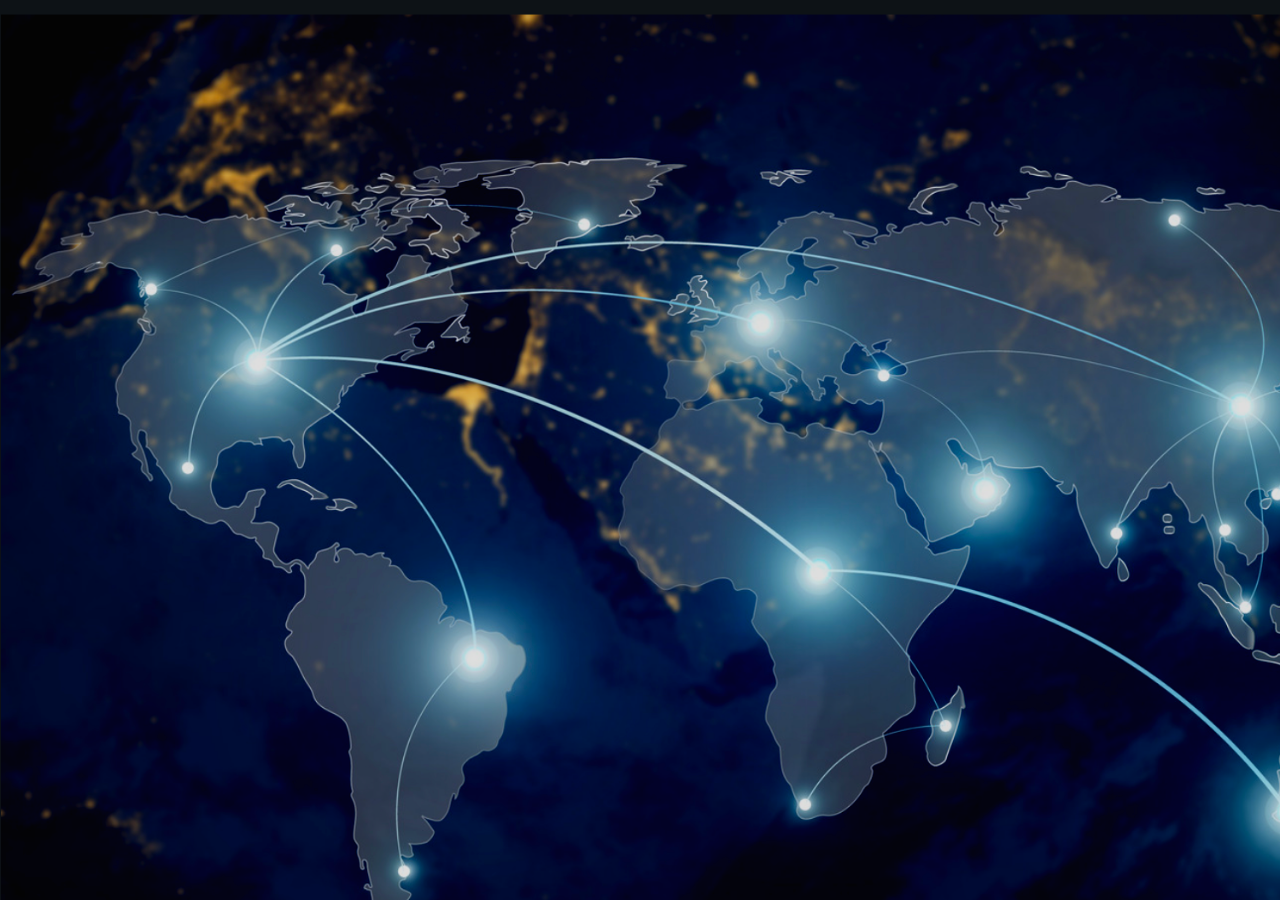
<file: project-RShiny- Thanos/app/www/tabs/home.html>
<!DOCTYPE html>
<html>
<head>
<meta name="viewport" content="width=device-width, initial-scale=1">
<style>
* {
  box-sizing: border-box;
}

body {
  margin: 0;
  font-family: Arial;
  font-size: 17px;
  background-image: url('1.png');
  min-width: 100%; 
  min-height: 100%;
  background-repeat: no-repeat;
  background-attachment: fixed;
  background-size: cover;
}

.content {
  position: fixed;
  bottom: 0;
  background: rgba(0, 0, 0, 0.5);
  color: #f1f1f1;
  width: 100%;
  padding: 20px;
}



</style>
</head>
<body >
</body>
</html>
</file>
